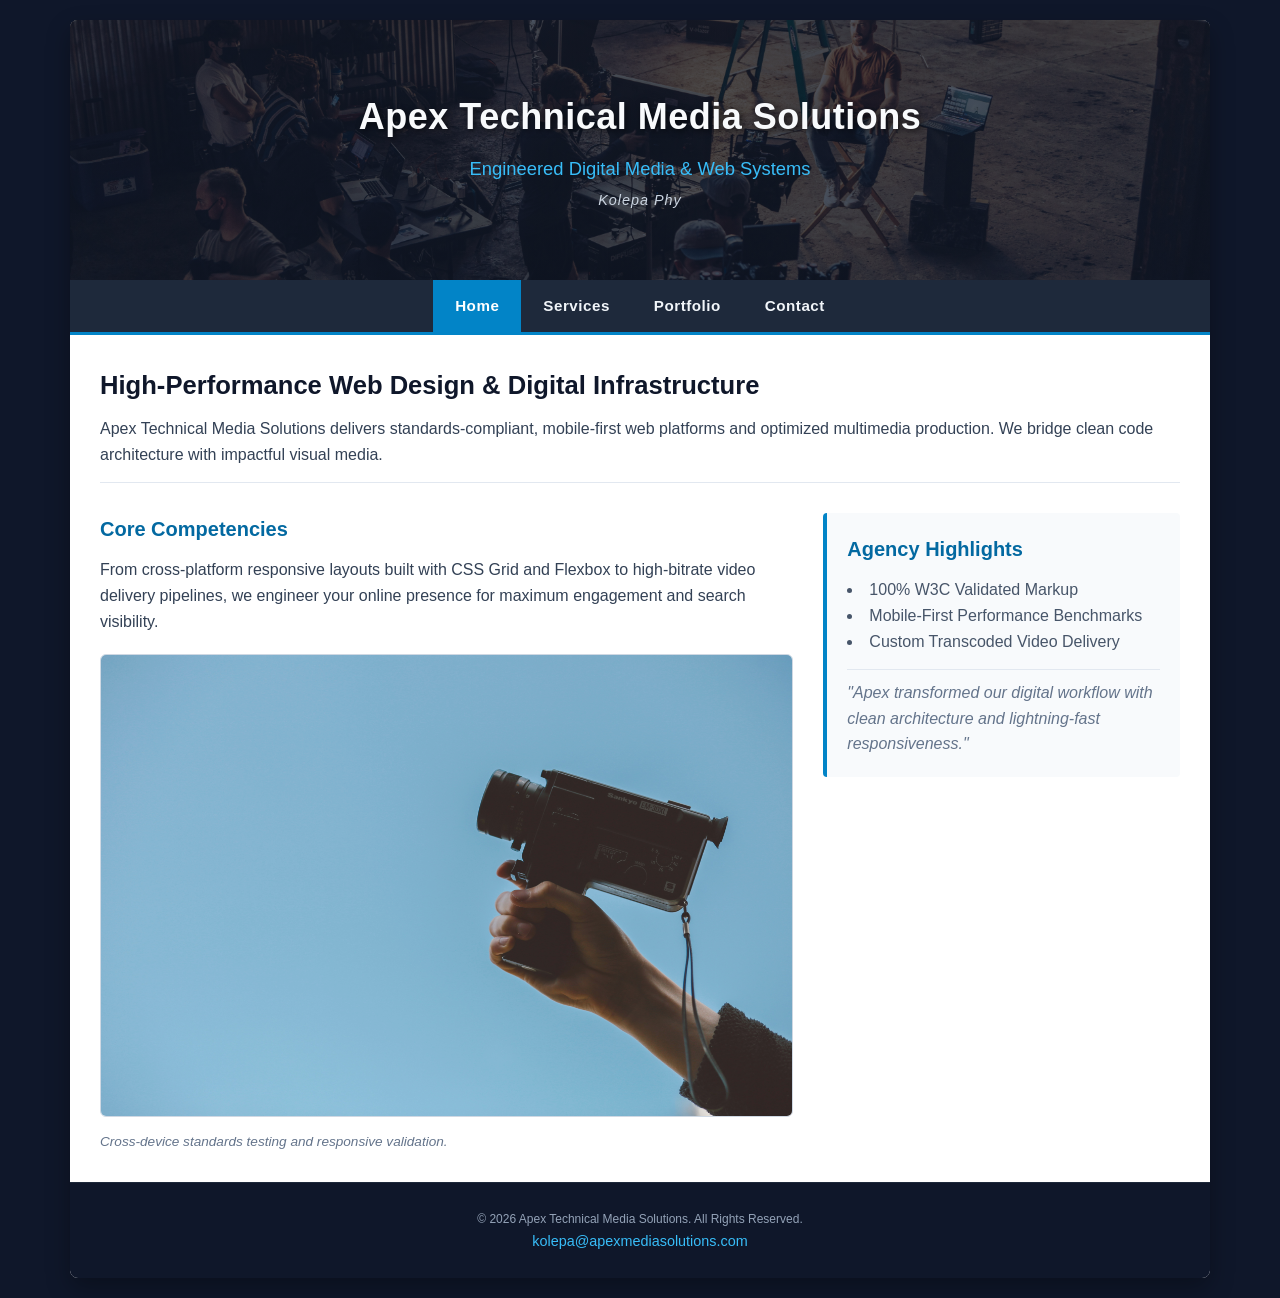
<file: index.html>
<!DOCTYPE html>
<html lang="en">
<head>
    <meta charset="utf-8">
    <meta name="viewport" content="width=device-width, initial-scale=1.0">
    <title>Apex Technical Media Solutions :: Home</title>
    <link rel="stylesheet" href="css/styles.css">
</head>
<body>
    <div id="wrapper">
        <!-- Banner Header with Layered Site Name and Creator Name -->
        <header class="home-banner">
            <div class="banner-overlay">
                <h1>Apex Technical Media Solutions</h1>
                <p class="tagline">Engineered Digital Media &amp; Web Systems</p>
                <p class="author-credit">Kolepa Phy</p>
            </div>
        </header>

        <!-- Global Navigation -->
        <nav>
            <ul>
                <li><a href="index.html" class="active">Home</a></li>
                <li><a href="services.html">Services</a></li>
                <li><a href="portfolio.html">Portfolio</a></li>
                <li><a href="contact.html">Contact</a></li>
            </ul>
        </nav>

        <!-- Main Content Area with Semantic Layout -->
<!-- Explaining my layout: Used flexbox inside main to position the article on the left and aside on the right -->
        <main>
            <section class="intro-section">
                <h2>High-Performance Web Design &amp; Digital Infrastructure</h2>
                <p>Apex Technical Media Solutions delivers standards-compliant, mobile-first web platforms and optimized multimedia production. We bridge clean code architecture with impactful visual media.</p>
            </section>

            <article class="feature-card">
                <h3>Core Competencies</h3>
                <p>From cross-platform responsive layouts built with CSS Grid and Flexbox to high-bitrate video delivery pipelines, we engineer your online presence for maximum engagement and search visibility.</p>
                <figure class="media-preview">
                    <img src="images/web-thumb.jpg" alt="Digital web media development workspace" class="responsive-img">
                    <figcaption>Cross-device standards testing and responsive validation.</figcaption>
                </figure>
            </article>

            <aside class="sidebar-callout">
                <h3>Agency Highlights</h3>
                <ul>
                    <li>100% W3C Validated Markup</li>
                    <li>Mobile-First Performance Benchmarks</li>
                    <li>Custom Transcoded Video Delivery</li>
                </ul>
                <blockquote>
                    "Apex transformed our digital workflow with clean architecture and lightning-fast responsiveness."
                </blockquote>
            </aside>
        </main>

        <!-- Global Footer -->
        <footer>
            <p><small>&copy; 2026 Apex Technical Media Solutions. All Rights Reserved.</small></p>
            <p><a href="mailto:kolepa@apexmediasolutions.com">kolepa@apexmediasolutions.com</a></p>
        </footer>
    </div>
</body>
</html>
</file>
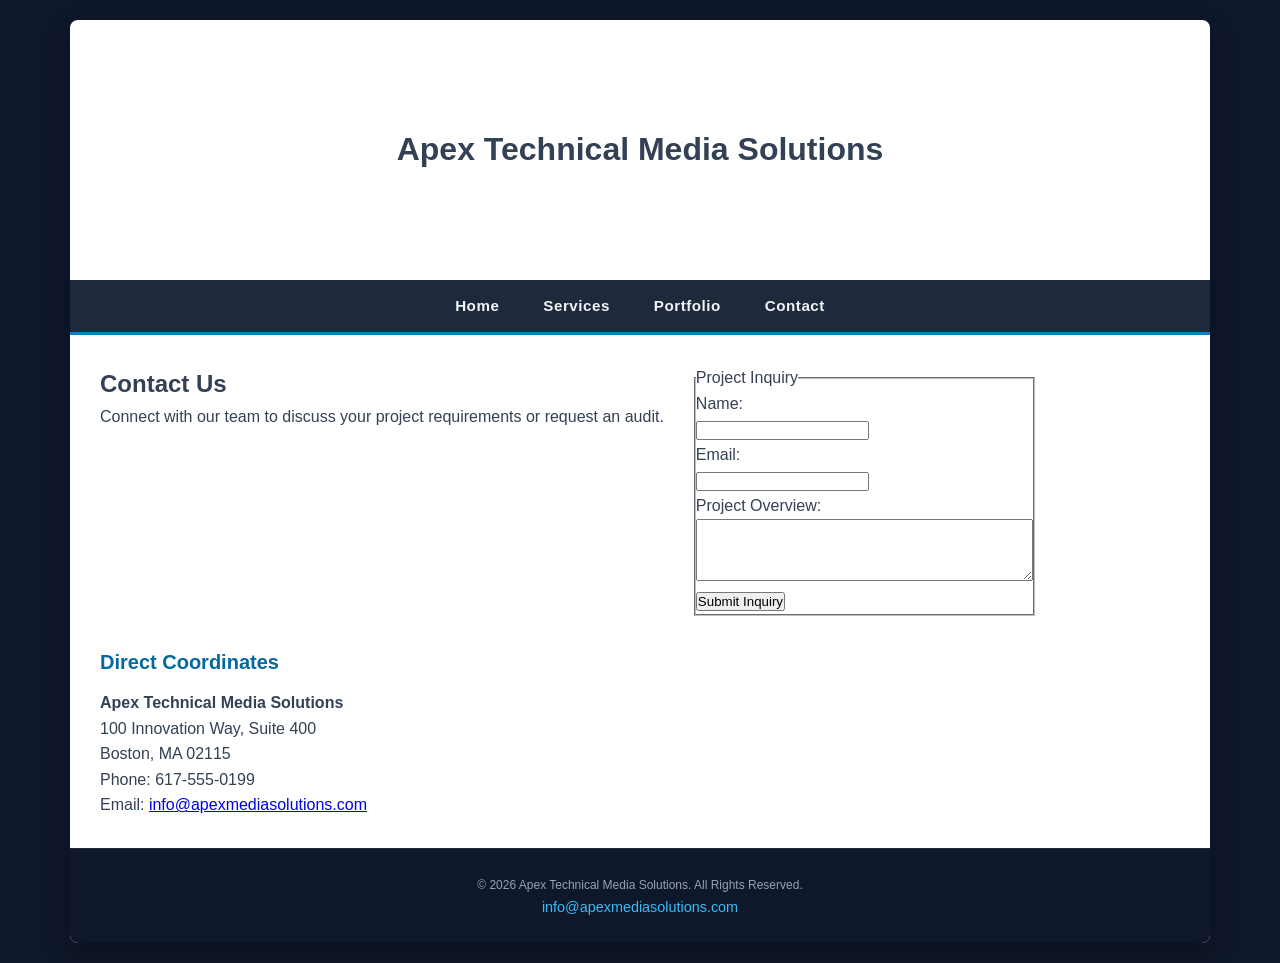
<file: contact.html>
<!DOCTYPE html>
<html lang="en">
<head>
    <meta charset="utf-8">
    <meta name="viewport" content="width=device-width, initial-scale=1.0">
    <title>Apex Technical Media Solutions :: Contact</title>
    <link rel="stylesheet" href="css/styles.css">
</head>
<body>
    <div id="wrapper">
        <header>
            <h1>Apex Technical Media Solutions</h1>
        </header>

        <nav>
            <ul>
                <li><a href="index.html">Home</a></li>
                <li><a href="services.html">Services</a></li>
                <li><a href="portfolio.html">Portfolio</a></li>
                <li><a href="contact.html">Contact</a></li>
            </ul>
        </nav>

        <main>
            <section>
                <h2>Contact Us</h2>
                <p>Connect with our team to discuss your project requirements or request an audit.</p>
            </section>

            <article>
                <form action="#" method="post">
                    <fieldset>
                        <legend>Project Inquiry</legend>
                        <p>
                            <label for="clientName">Name:</label><br>
                            <input type="text" id="clientName" name="clientName" required>
                        </p>
                        <p>
                            <label for="clientEmail">Email:</label><br>
                            <input type="email" id="clientEmail" name="clientEmail" required>
                        </p>
                        <p>
                            <label for="projectDetails">Project Overview:</label><br>
                            <textarea id="projectDetails" name="projectDetails" rows="4" cols="40"></textarea>
                        </p>
                        <p>
                            <input type="submit" value="Submit Inquiry">
                        </p>
                    </fieldset>
                </form>
            </article>

            <aside>
                <h3>Direct Coordinates</h3>
                <div class="contact-info">
                    <strong>Apex Technical Media Solutions</strong><br>
                    100 Innovation Way, Suite 400<br>
                    Boston, MA 02115<br>
                    Phone: 617-555-0199<br>
                    Email: <a href="mailto:info@apexmediasolutions.com">info@apexmediasolutions.com</a>
                </div>
            </aside>
        </main>

        <footer>
            <p><small>&copy; 2026 Apex Technical Media Solutions. All Rights Reserved.</small></p>
            <p><a href="mailto:info@apexmediasolutions.com">info@apexmediasolutions.com</a></p>
        </footer>
    </div>
</body>
</html>
</file>
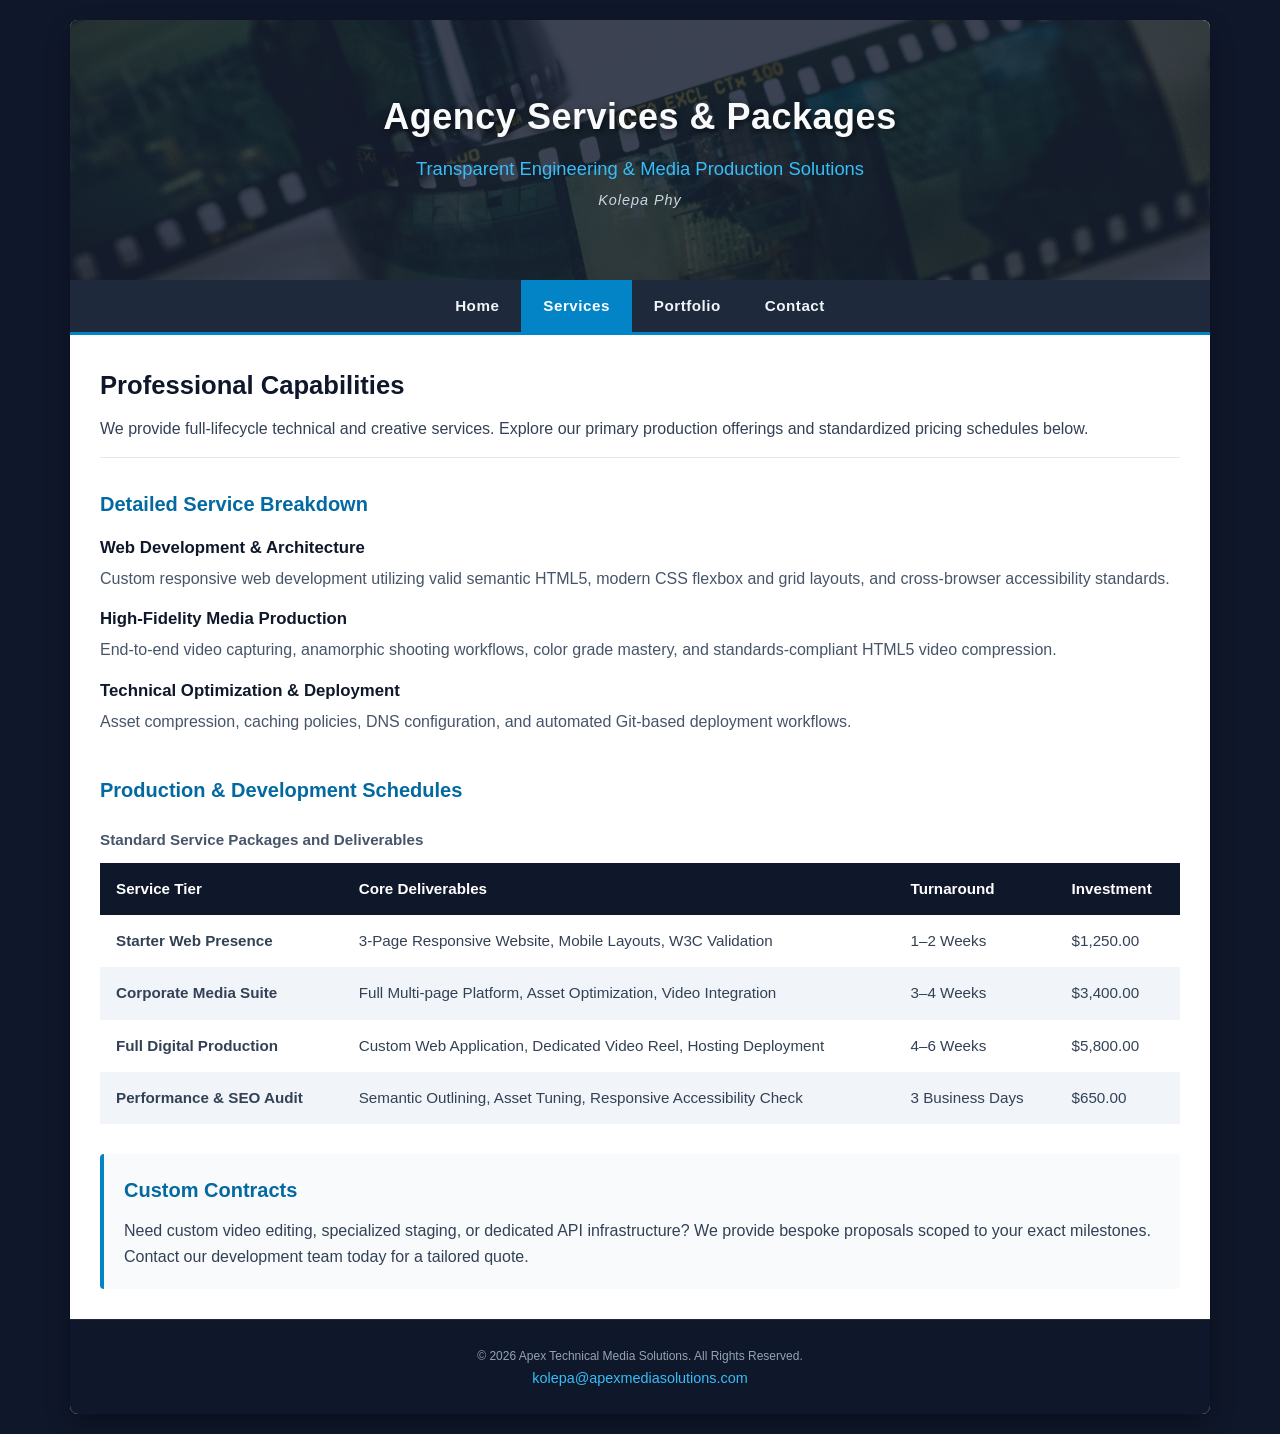
<file: services.html>
<!DOCTYPE html>
<html lang="en">
<head>
    <meta charset="utf-8">
    <meta name="viewport" content="width=device-width, initial-scale=1.0">
    <title>Apex Technical Media Solutions :: Services &amp; Pricing</title>
    <link rel="stylesheet" href="css/styles.css">
</head>
<body>
    <div id="wrapper">
        <!-- Deliverable 2 Requirement: Banner Header with Layered Site Name and Creator Name -->
        <header class="services-banner">
            <div class="banner-overlay">
                <h1>Agency Services &amp; Packages</h1>
                <p class="tagline">Transparent Engineering &amp; Media Production Solutions</p>
                <p class="author-credit">Kolepa Phy</p>
            </div>
        </header>

        <!-- Global Two-Way Navigation -->
        <nav>
            <ul>
                <li><a href="index.html">Home</a></li>
                <li><a href="services.html" class="active">Services</a></li>
                <li><a href="portfolio.html">Portfolio</a></li>
                <li><a href="contact.html">Contact</a></li>
            </ul>
        </nav>

        <!-- Main Content Area -->
        <main>
            <section class="intro-section">
                <h2>Professional Capabilities</h2>
                <p>We provide full-lifecycle technical and creative services. Explore our primary production offerings and standardized pricing schedules below.</p>
            </section>

            <!-- Deliverable 1 Content Preserved: Description List Breakdown -->
            <article class="service-details">
                <h3>Detailed Service Breakdown</h3>
                <dl>
                    <dt><strong>Web Development &amp; Architecture</strong></dt>
                    <dd>Custom responsive web development utilizing valid semantic HTML5, modern CSS flexbox and grid layouts, and cross-browser accessibility standards.</dd>

                    <dt><strong>High-Fidelity Media Production</strong></dt>
                    <dd>End-to-end video capturing, anamorphic shooting workflows, color grade mastery, and standards-compliant HTML5 video compression.</dd>

                    <dt><strong>Technical Optimization &amp; Deployment</strong></dt>
                    <dd>Asset compression, caching policies, DNS configuration, and automated Git-based deployment workflows.</dd>
                </dl>
            </article>

            <!-- Deliverable 2 Requirement: Responsive Border-Free Pricing Schedule Table -->
<!-- Styled table with border: none and zebra striping for clean readability -->
            <section class="pricing-container">
                <h3>Production &amp; Development Schedules</h3>
                <div class="table-responsive">
                    <table class="border-free-table">
                        <caption>Standard Service Packages and Deliverables</caption>
                        <thead>
                            <tr>
                                <th scope="col">Service Tier</th>
                                <th scope="col">Core Deliverables</th>
                                <th scope="col">Turnaround</th>
                                <th scope="col">Investment</th>
                            </tr>
                        </thead>
                        <tbody>
                            <tr>
                                <td><strong>Starter Web Presence</strong></td>
                                <td>3-Page Responsive Website, Mobile Layouts, W3C Validation</td>
                                <td>1–2 Weeks</td>
                                <td>$1,250.00</td>
                            </tr>
                            <tr>
                                <td><strong>Corporate Media Suite</strong></td>
                                <td>Full Multi-page Platform, Asset Optimization, Video Integration</td>
                                <td>3–4 Weeks</td>
                                <td>$3,400.00</td>
                            </tr>
                            <tr>
                                <td><strong>Full Digital Production</strong></td>
                                <td>Custom Web Application, Dedicated Video Reel, Hosting Deployment</td>
                                <td>4–6 Weeks</td>
                                <td>$5,800.00</td>
                            </tr>
                            <tr>
                                <td><strong>Performance &amp; SEO Audit</strong></td>
                                <td>Semantic Outlining, Asset Tuning, Responsive Accessibility Check</td>
                                <td>3 Business Days</td>
                                <td>$650.00</td>
                            </tr>
                        </tbody>
                    </table>
                </div>
            </section>

            <!-- Deliverable 1 Aside Preserved -->
            <aside class="sidebar-callout">
                <h3>Custom Contracts</h3>
                <p>Need custom video editing, specialized staging, or dedicated API infrastructure? We provide bespoke proposals scoped to your exact milestones.</p>
                <p>Contact our development team today for a tailored quote.</p>
            </aside>
        </main>

        <!-- Global Footer -->
        <footer>
            <p><small>&copy; 2026 Apex Technical Media Solutions. All Rights Reserved.</small></p>
            <p><a href="mailto:kolepa@apexmediasolutions.com">kolepa@apexmediasolutions.com</a></p>
        </footer>
    </div>
</body>
</html>
</file>
<file: css/styles.css>
/* ==========================================================================
   Apex Technical Media Solutions - Master Stylesheet
   Designed for Second Deliverable (PLO)
   ========================================================================== */

/* --- Universal Reset & Box Sizing --- */
* {
    box-sizing: border-box;
    margin: 0;
    padding: 0;
}

/* --- Global Body Styling --- */
body {
    background-color: #0f172a;
    color: #334155;
    font-family: -apple-system, BlinkMacSystemFont, "Segoe UI", Roboto, "Helvetica Neue", Arial, sans-serif;
    line-height: 1.6;
    padding: 20px 0;
}

/* --- Outer Layout Wrapper --- */
#wrapper {
    width: 92%;
    max-width: 1140px;
    margin: 0 auto;
    background-color: #ffffff;
    border-radius: 8px;
    overflow: hidden;
    box-shadow: 0 10px 25px rgba(0, 0, 0, 0.3);
}

/* ==========================================================================
   Header Banners with Background Images & Layered Text
   ========================================================================== */
header {
    position: relative;
    background-size: cover;
    background-position: center;
    background-repeat: no-repeat;
    min-height: 260px;
    display: flex;
    align-items: center;
    justify-content: center;
}

/* Banner 1: Home Page Hero */
header.home-banner {
    background-image: linear-gradient(rgba(15, 23, 42, 0.7), rgba(15, 23, 42, 0.7)), url('../images/hero-banner.jpg');
    background-color: #1e293b;
}

/* Banner 2: Services Page Hero */
header.services-banner {
    background-image: linear-gradient(rgba(15, 23, 42, 0.8), rgba(15, 23, 42, 0.8)), url('../images/services-banner.jpg');
    background-color: #0f766e;
}

/* Layered Content Container */
.banner-overlay {
    text-align: center;
    color: #f8fafc;
    padding: 20px;
    width: 100%;
}

.banner-overlay h1 {
    font-size: 2.25rem;
    font-weight: 700;
    letter-spacing: 0.5px;
    margin-bottom: 8px;
    text-shadow: 2px 2px 6px rgba(0, 0, 0, 0.6);
}

.banner-overlay .tagline {
    font-size: 1.15rem;
    color: #38bdf8;
    margin-bottom: 6px;
    font-weight: 500;
}

.banner-overlay .author-credit {
    font-size: 0.9rem;
    color: #cbd5e1;
    font-style: italic;
    letter-spacing: 1px;
}

/* ==========================================================================
   Global Navigation Bar
   ========================================================================== */
nav {
    background-color: #1e293b;
    border-bottom: 3px solid #0284c7;
}

nav ul {
    list-style: none;
    display: flex;
    justify-content: center;
    flex-wrap: wrap;
}

nav li a {
    display: block;
    padding: 14px 22px;
    color: #f1f5f9;
    text-decoration: none;
    font-weight: 600;
    font-size: 0.95rem;
    letter-spacing: 0.5px;
    transition: background-color 0.25s ease, color 0.25s ease;
}

nav li a:hover,
nav li a.active {
    background-color: #0284c7;
    color: #ffffff;
}

/* ==========================================================================
   Main Content Layout (Flexbox Architecture)
   ========================================================================== */
main {
    padding: 30px;
    display: flex;
    flex-wrap: wrap;
    gap: 30px;
}

.intro-section {
    flex: 1 1 100%;
    padding-bottom: 15px;
    border-bottom: 1px solid #e2e8f0;
}

.intro-section h2 {
    color: #0f172a;
    font-size: 1.6rem;
    margin-bottom: 10px;
}

/* Primary Article Content */
article.feature-card,
article.service-details {
    flex: 2 1 540px;
}

article h3,
.pricing-container h3,
aside h3 {
    color: #0369a1;
    margin-bottom: 12px;
    font-size: 1.25rem;
}

/* Description Lists in Services */
dl dt {
    font-size: 1.05rem;
    color: #0f172a;
    margin-top: 15px;
}

dl dd {
    margin-left: 0;
    margin-top: 4px;
    color: #475569;
}

/* Sidebar Callout (<aside>) */
aside.sidebar-callout {
    flex: 1 1 280px;
    background-color: #f8fafc;
    border-left: 4px solid #0284c7;
    padding: 20px;
    border-radius: 4px;
    align-self: flex-start;
}

aside ul {
    list-style-position: inside;
    margin-bottom: 15px;
    color: #475569;
}

aside blockquote {
    font-style: italic;
    color: #64748b;
    border-top: 1px solid #e2e8f0;
    padding-top: 10px;
    margin-top: 10px;
}

/* ==========================================================================
   Image Styling, Opacity, Borders & Hover Micro-Interactions
   ========================================================================== */
figure.media-preview {
    margin-top: 20px;
}

.responsive-img {
    width: 100%;
    max-width: 100%;
    height: auto;
    border-radius: 6px;
    border: 1px solid #cbd5e1;
    opacity: 0.92;
    transition: transform 0.3s ease, opacity 0.3s ease, box-shadow 0.3s ease;
}

.responsive-img:hover {
    opacity: 1;
    transform: scale(1.02);
    box-shadow: 0 8px 18px rgba(0, 0, 0, 0.15);
}

figcaption {
    font-size: 0.85rem;
    color: #64748b;
    margin-top: 6px;
    font-style: italic;
}

/* ==========================================================================
   Rubric Requirement: Border-Free Responsive Pricing Schedule Table
   ========================================================================== */
.pricing-container {
    flex: 1 1 100%;
    margin-top: 10px;
}

.table-responsive {
    width: 100%;
    overflow-x: auto;
}

/* Custom table styling: removed borders and added alternating nth-child row shading for clean readability without grid lines */
table.border-free-table {
    width: 100%;
    border-collapse: collapse;
    border: none;
    text-align: left;
    margin-top: 10px;
    background-color: #ffffff;
}

table.border-free-table caption {
    caption-side: top;
    text-align: left;
    font-weight: bold;
    color: #475569;
    margin-bottom: 10px;
    font-size: 0.95rem;
}

table.border-free-table th,
table.border-free-table td {
    border: none;
    padding: 14px 16px;
    font-size: 0.95rem;
}

table.border-free-table th {
    background-color: #0f172a;
    color: #ffffff;
    font-weight: 600;
}

table.border-free-table tbody tr:nth-child(even) {
    background-color: #f1f5f9;
}

table.border-free-table tbody tr {
    transition: background-color 0.2s ease;
}

table.border-free-table tbody tr:hover {
    background-color: #e0f2fe;
}

/* ==========================================================================
   Footer
   ========================================================================== */
footer {
    background-color: #0f172a;
    color: #94a3b8;
    text-align: center;
    padding: 24px 15px;
    font-size: 0.9rem;
    border-top: 1px solid #1e293b;
}

footer a {
    color: #38bdf8;
    text-decoration: none;
    transition: color 0.2s ease;
}

footer a:hover {
    color: #bae6fd;
    text-decoration: underline;
}

/* ==========================================================================
   Responsive Media Queries (Mobile & Tablet Adjustments)
   ========================================================================== */
/* Responsive mobile layout: media query changes flex direction to column on screens under 768px so navigation links, content cards, and pricing table rows stack cleanly */
@media screen and (max-width: 768px) {
    .banner-overlay h1 {
        font-size: 1.7rem;
    }

    nav ul {
        flex-direction: column;
    }

    nav li a {
        text-align: center;
        padding: 12px;
        border-bottom: 1px solid rgba(255, 255, 255, 0.08);
    }

    main {
        padding: 20px;
        gap: 20px;
    }

    article.feature-card,
    article.service-details,
    aside.sidebar-callout {
        flex: 1 1 100%;
    }

    /* Responsive Flexbox Pricing Table: stacks table container and table elements into column layout */
    .table-responsive {
        display: flex;
        flex-direction: column;
        overflow-x: visible;
    }

    table.border-free-table,
    table.border-free-table caption,
    table.border-free-table tbody,
    table.border-free-table tr,
    table.border-free-table td {
        display: flex;
        flex-direction: column;
        width: 100%;
    }

    table.border-free-table thead {
        display: none;
    }

    table.border-free-table tbody {
        gap: 12px;
    }

    table.border-free-table tr {
        padding: 12px 14px;
        border-radius: 6px;
        background-color: #f8fafc;
    }

    table.border-free-table tbody tr:nth-child(even) {
        background-color: #f1f5f9;
    }

    table.border-free-table td {
        padding: 4px 0;
    }
}
</file>
